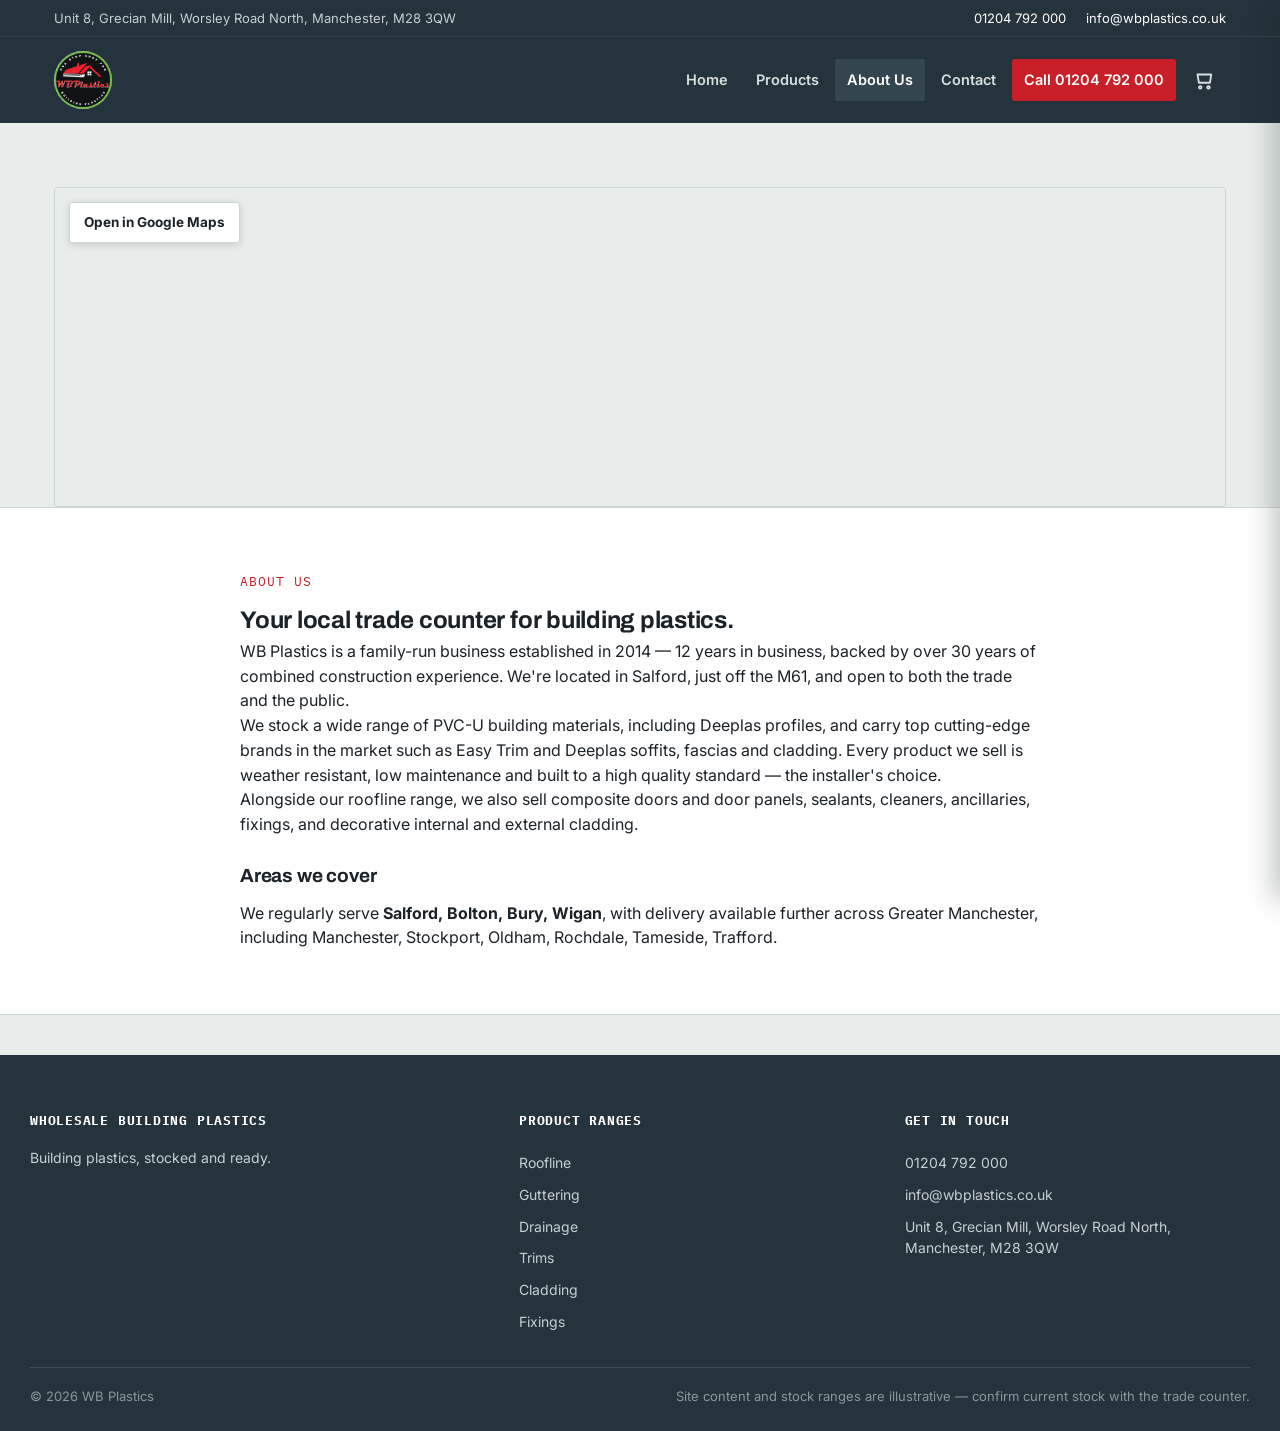
<file: files/about.html>
<!doctype html>
<html lang="en-GB">
<head>
<meta charset="UTF-8">
<meta name="viewport" content="width=device-width, initial-scale=1">
<title>About Us — Family-Run Trade Counter in Salford | WB Plastics</title>
<meta name="description" content="Family-run since 2014, WB Plastics is a Salford-based trade counter serving Salford, Bolton, Bury, Wigan and Greater Manchester with 30+ years combined construction experience and top brands like Deeplas &amp; Easy Trim.">
<link rel="canonical" href="https://wbplastics.co.uk/about.html">
<meta property="og:type" content="website">
<meta property="og:locale" content="en_GB">
<meta property="og:site_name" content="WB Plastics">
<meta property="og:title" content="About Us — Family-Run Trade Counter in Salford | WB Plastics">
<meta property="og:description" content="Family-run since 2014, serving Salford, Bolton, Bury, Wigan and the rest of Greater Manchester.">
<meta property="og:url" content="https://wbplastics.co.uk/about.html">
<meta property="og:image" content="https://wbplastics.co.uk/assets/logo.jpg">
<meta name="twitter:card" content="summary">
<meta name="twitter:title" content="About Us — Family-Run Trade Counter in Salford | WB Plastics">
<meta name="twitter:description" content="Family-run since 2014, serving Salford and Greater Manchester.">
<meta name="twitter:image" content="https://wbplastics.co.uk/assets/logo.jpg">
<link rel="preconnect" href="https://fonts.googleapis.com">
<link href="https://fonts.googleapis.com/css2?family=Archivo:wght@600;800;900&family=Inter:wght@400;500;600;700&family=IBM+Plex+Mono:wght@400;500;700&display=swap" rel="stylesheet">
<link rel="stylesheet" href="styles.css">
</head>
<body data-page="about">

  <section class="section" style="padding-bottom:0;">
    <div class="wrap">
      <div class="map-feature" id="aboutMap"><!-- filled by app.js --></div>
    </div>
  </section>

  <section class="strip">
    <div class="wrap section" id="aboutContent" style="max-width:80ch;"><!-- filled by app.js --></div>
  </section>

  <script src="data.js"></script>
  <script src="basket.js"></script>
  <script src="app.js"></script>
</body>
</html>
</file>
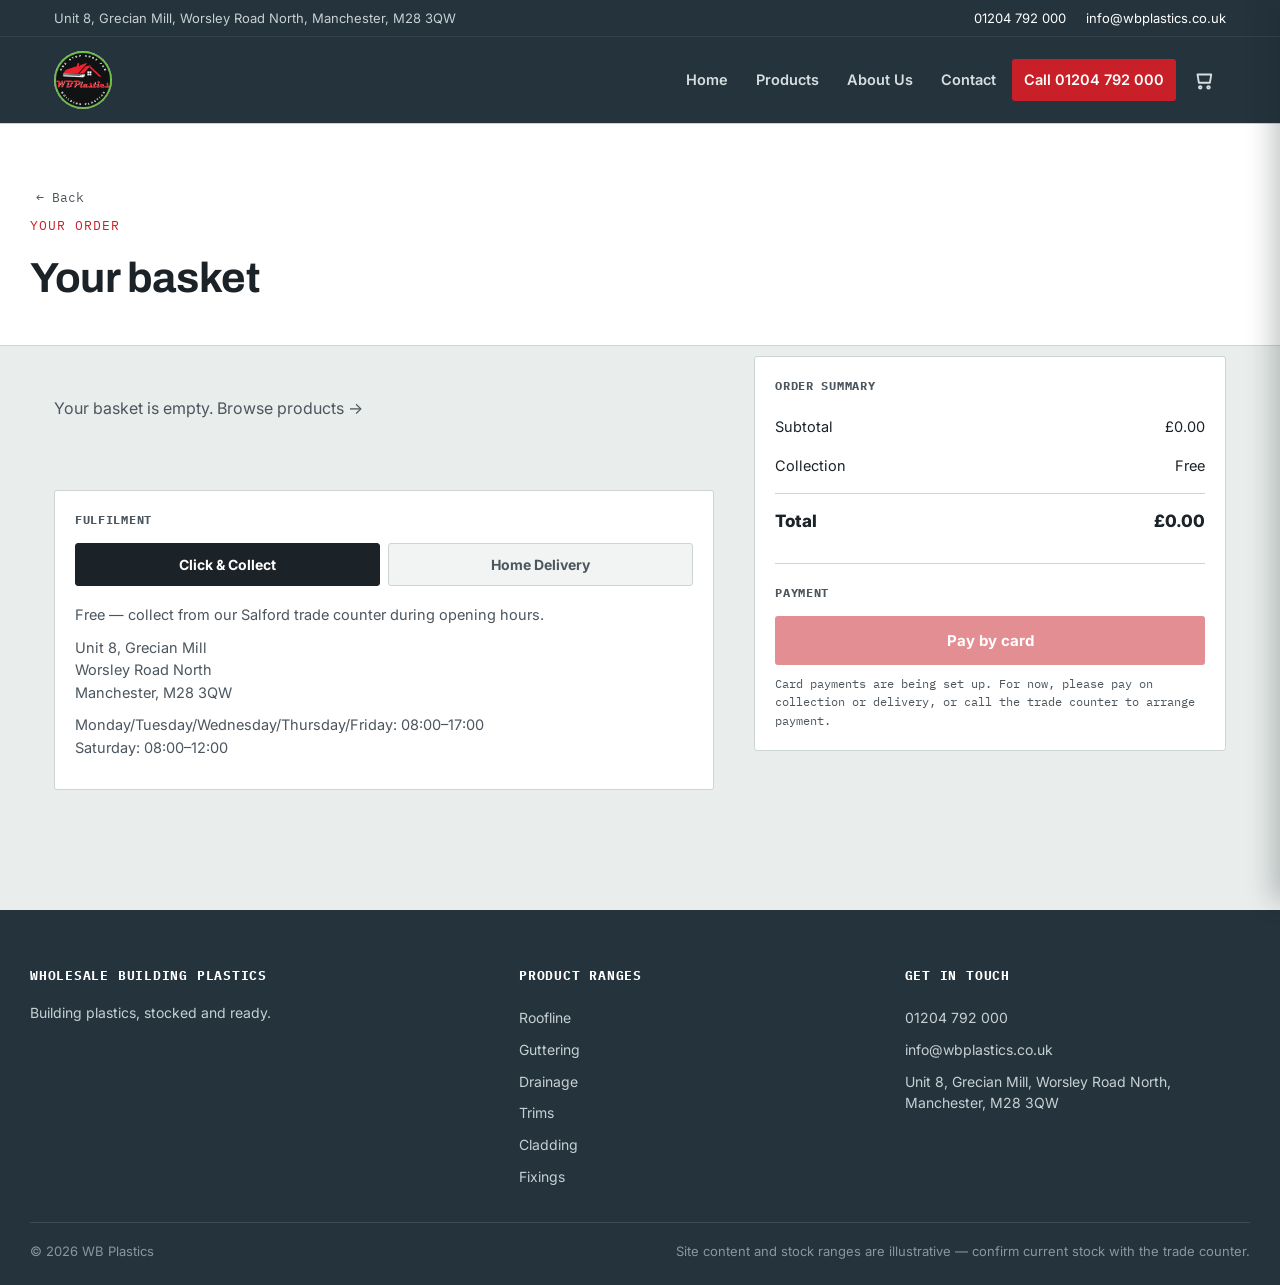
<file: files/basket.html>
<!doctype html>
<html lang="en-GB">
<head>
<meta charset="UTF-8">
<meta name="viewport" content="width=device-width, initial-scale=1">
<title>Your Basket — WB Plastics, Salford (Just off the M61)</title>
<meta name="description" content="Review your basket, choose Click & Collect or Home Delivery, and check out with WB Plastics — the Salford trade counter serving Greater Manchester.">
<meta name="robots" content="noindex, follow">
<link rel="canonical" href="https://wbplastics.co.uk/basket.html">
<meta property="og:type" content="website">
<meta property="og:locale" content="en_GB">
<meta property="og:site_name" content="WB Plastics">
<meta property="og:title" content="Your Basket — WB Plastics">
<meta property="og:description" content="Review your basket and choose Click & Collect or Home Delivery.">
<meta property="og:url" content="https://wbplastics.co.uk/basket.html">
<meta property="og:image" content="https://wbplastics.co.uk/assets/logo.jpg">
<meta name="twitter:card" content="summary">
<meta name="twitter:title" content="Your Basket — WB Plastics">
<meta name="twitter:description" content="Review your basket and choose Click & Collect or Home Delivery.">
<meta name="twitter:image" content="https://wbplastics.co.uk/assets/logo.jpg">
<link rel="preconnect" href="https://fonts.googleapis.com">
<link href="https://fonts.googleapis.com/css2?family=Archivo:wght@600;800;900&family=Inter:wght@400;500;600;700&family=IBM+Plex+Mono:wght@400;500;700&display=swap" rel="stylesheet">
<link rel="stylesheet" href="styles.css">
</head>
<body data-page="basket">

  <section class="strip">
    <div class="wrap section" style="padding-bottom:24px;">
      <button type="button" class="basket-back-link" id="basketBack">&larr; Back</button>
      <span class="section-kicker">Your order</span>
      <h2 style="font-size:clamp(28px,4vw,42px); margin-bottom:10px;">Your basket</h2>
    </div>
  </section>

  <div class="wrap" id="basketPage"><!-- filled by basket.js --></div>

  <script src="data.js"></script>
  <script src="basket.js"></script>
  <script src="app.js"></script>
</body>
</html>
</file>
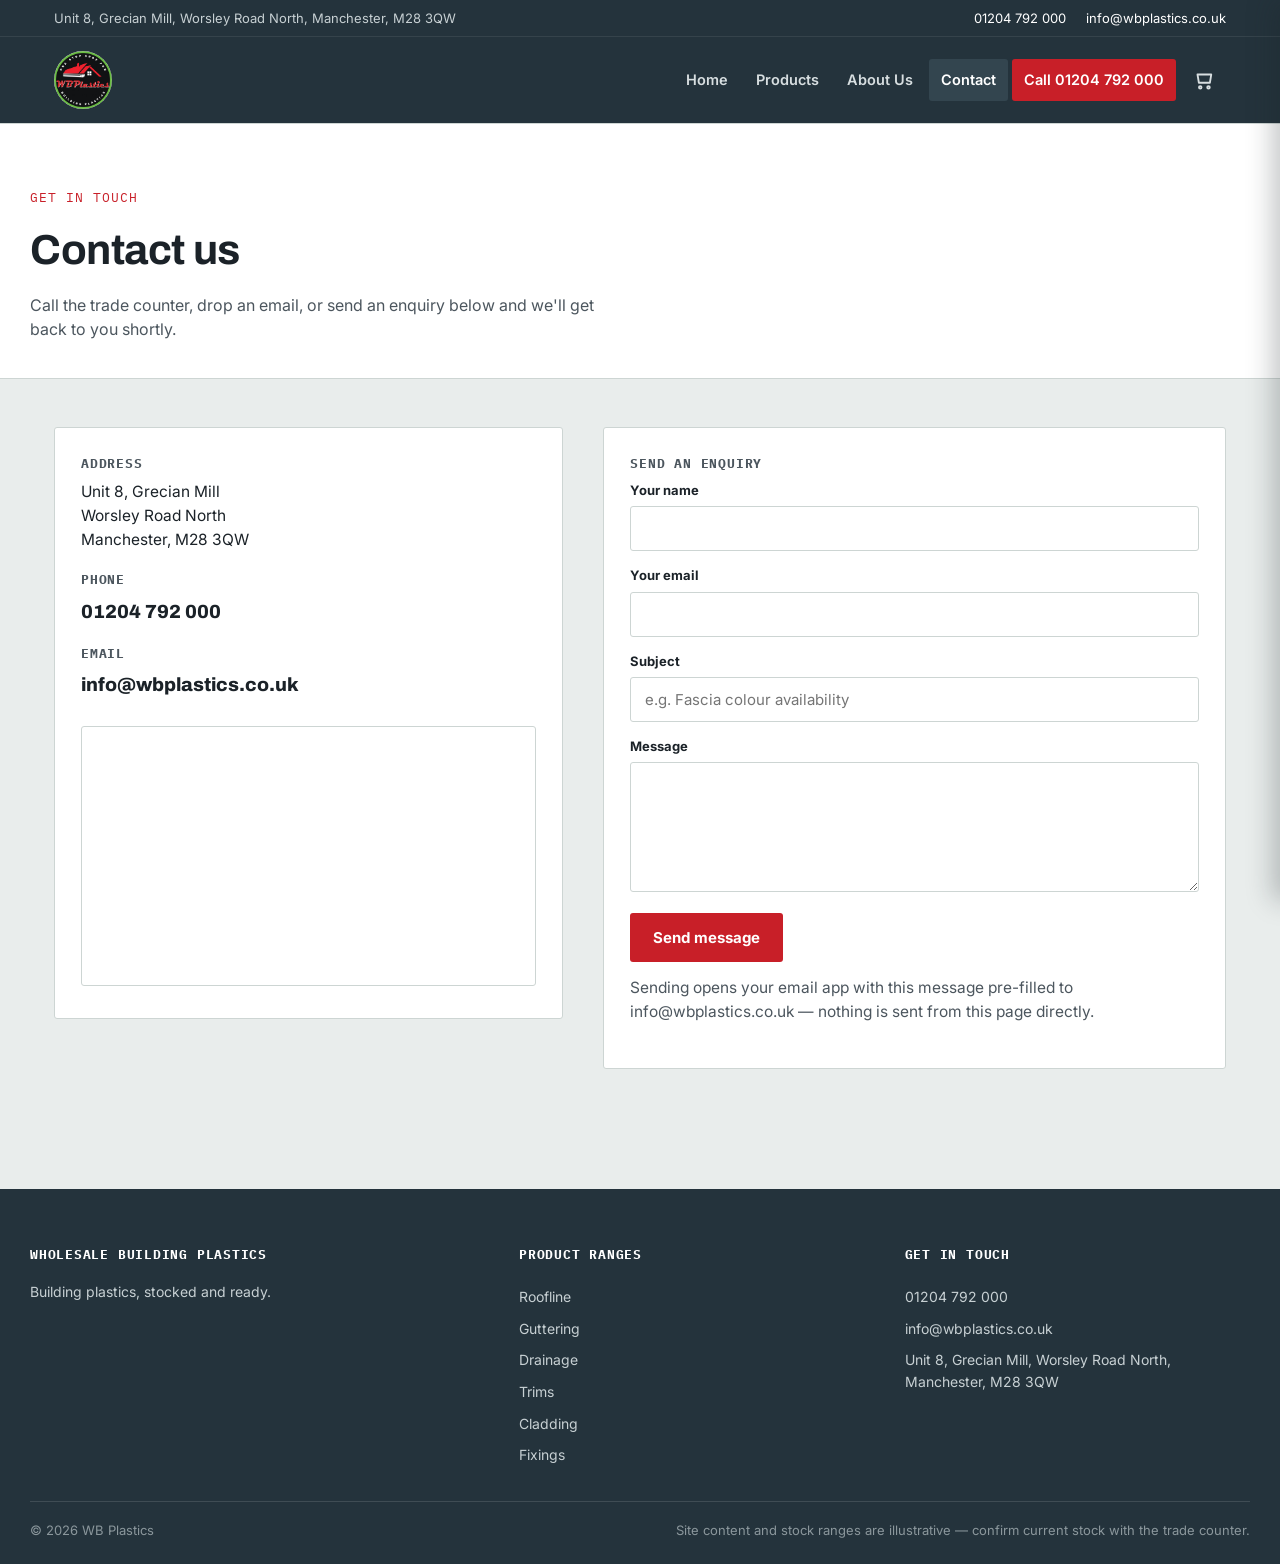
<file: files/contact.html>
<!doctype html>
<html lang="en-GB">
<head>
<meta charset="UTF-8">
<meta name="viewport" content="width=device-width, initial-scale=1">
<title>Contact Us — WB Plastics, Salford (Just off the M61)</title>
<meta name="description" content="Get in touch with WB Plastics — visit our Salford trade counter just off the M61, call, email, or send an enquiry. Serving Salford, Bolton, Bury, Wigan and the rest of Greater Manchester.">
<link rel="canonical" href="https://wbplastics.co.uk/contact.html">
<meta property="og:type" content="website">
<meta property="og:locale" content="en_GB">
<meta property="og:site_name" content="WB Plastics">
<meta property="og:title" content="Contact Us — WB Plastics, Salford (Just off the M61)">
<meta property="og:description" content="Visit our Salford trade counter just off the M61 — serving Greater Manchester.">
<meta property="og:url" content="https://wbplastics.co.uk/contact.html">
<meta property="og:image" content="https://wbplastics.co.uk/assets/logo.jpg">
<meta name="twitter:card" content="summary">
<meta name="twitter:title" content="Contact Us — WB Plastics, Salford (Just off the M61)">
<meta name="twitter:description" content="Visit our Salford trade counter just off the M61 — serving Greater Manchester.">
<meta name="twitter:image" content="https://wbplastics.co.uk/assets/logo.jpg">
<link rel="preconnect" href="https://fonts.googleapis.com">
<link href="https://fonts.googleapis.com/css2?family=Archivo:wght@600;800;900&family=Inter:wght@400;500;600;700&family=IBM+Plex+Mono:wght@400;500;700&display=swap" rel="stylesheet">
<link rel="stylesheet" href="styles.css">
</head>
<body data-page="contact">

  <section class="strip">
    <div class="wrap section" style="padding-bottom:36px;">
      <span class="section-kicker">Get in touch</span>
      <h2 style="font-size:clamp(28px,4vw,42px); margin-bottom:10px;">Contact us</h2>
      <p class="section-sub">Call the trade counter, drop an email, or send an enquiry below and we'll get back to you shortly.</p>
    </div>
  </section>

  <div class="wrap contact-shell">
    <div id="contactDetails"><!-- filled by app.js --></div>

    <div class="contact-card">
      <h3>Send an enquiry</h3>
      <form id="contactForm" class="form-grid">
        <div>
          <label for="name">Your name</label>
          <input id="name" name="name" type="text" required>
        </div>
        <div>
          <label for="email">Your email</label>
          <input id="email" name="email" type="email" required>
        </div>
        <div>
          <label for="subject">Subject</label>
          <input id="subject" name="subject" type="text" placeholder="e.g. Fascia colour availability">
        </div>
        <div>
          <label for="message">Message</label>
          <textarea id="message" name="message" required></textarea>
        </div>
        <button type="submit" class="btn btn-primary" style="justify-self:start;">Send message</button>
        <p class="form-note">Sending opens your email app with this message pre-filled to info@wbplastics.co.uk — nothing is sent from this page directly.</p>
      </form>
    </div>
  </div>

  <script src="data.js"></script>
  <script src="basket.js"></script>
  <script src="app.js"></script>
</body>
</html>
</file>
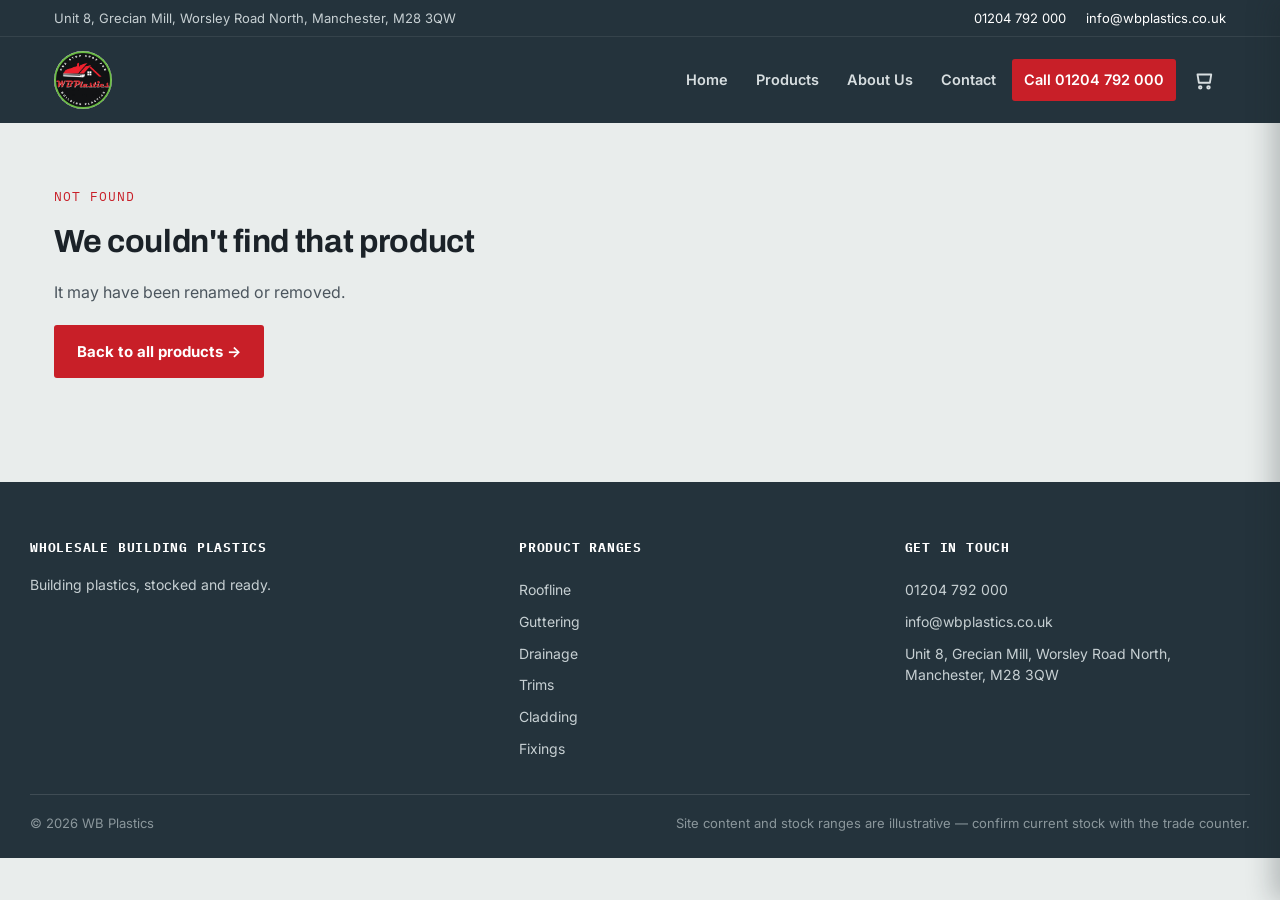
<file: files/product.html>
<!doctype html>
<html lang="en-GB">
<head>
<meta charset="UTF-8">
<meta name="viewport" content="width=device-width, initial-scale=1">
<title>Product — WB Plastics, Salford &amp; Greater Manchester</title>
<meta name="description" content="Product details, sizes and colours — stocked at WB Plastics' Salford trade counter, serving Greater Manchester.">
<meta property="og:type" content="product">
<meta property="og:locale" content="en_GB">
<meta property="og:site_name" content="WB Plastics">
<meta property="og:image" content="https://wbplastics.co.uk/assets/logo.jpg">
<meta name="twitter:card" content="summary">
<meta name="twitter:image" content="https://wbplastics.co.uk/assets/logo.jpg">
<link rel="preconnect" href="https://fonts.googleapis.com">
<link href="https://fonts.googleapis.com/css2?family=Archivo:wght@600;800;900&family=Inter:wght@400;500;600;700&family=IBM+Plex+Mono:wght@400;500;700&display=swap" rel="stylesheet">
<link rel="stylesheet" href="styles.css">
</head>
<body data-page="product">

  <div class="wrap" id="productCrumb"><!-- filled by app.js --></div>

  <div class="wrap" id="productDetail"><!-- filled by app.js --></div>

  <script src="data.js"></script>
  <script src="basket.js"></script>
  <script src="app.js"></script>
</body>
</html>
</file>
<file: files/styles.css>
/* ==========================================================================
   WB PLASTICS — STYLESHEET
   ==========================================================================
   Everything under "1. THEME TOKENS" is the easy customisation panel.
   Change a colour or font here and it updates across the whole site.
   ========================================================================== */

/* ---------- 1. THEME TOKENS ---------- */
:root{
  /* Colours */
  --ink:        #1B2228;   /* near-black, main text */
  --ink-soft:   #4C565E;   /* secondary text */
  --paper:      #E9EDEC;   /* page background (cool stone) */
  --panel:      #FFFFFF;   /* card / panel background */
  --panel-2:    #F2F4F3;   /* alt panel background */
  --line:       #CDD5D3;   /* hairline borders */
  --accent:     #C81F28;   /* brand red (from logo) — CTAs, tags, numerals */
  --accent-ink: #FFFFFF;   /* text on top of accent */
  --slate:      #24333C;   /* deep header / footer background */
  --slate-2:    #33454F;   /* header hover / secondary panels */

  /* Type */
  --font-display: 'Archivo', 'Arial Narrow', sans-serif;
  --font-body:    'Inter', -apple-system, Segoe UI, sans-serif;
  --font-mono:    'IBM Plex Mono', 'Courier New', monospace;

  /* Layout */
  --container: 1220px;
  --radius: 3px;
  --gap: 24px;
}

/* ---------- 2. RESET ---------- */
*, *::before, *::after{ box-sizing: border-box; }
html{ scroll-behavior: smooth; }
body{
  margin:0;
  background: var(--paper);
  color: var(--ink);
  font-family: var(--font-body);
  font-size: 16px;
  line-height: 1.55;
  -webkit-font-smoothing: antialiased;
}
img{ max-width:100%; display:block; }
a{ color: inherit; text-decoration: none; }
ul{ margin:0; padding:0; list-style:none; }
h1,h2,h3,h4{ margin:0; font-family: var(--font-display); letter-spacing: -0.01em; }
p{ margin:0; }
button{ font-family: inherit; cursor:pointer; }
:focus-visible{ outline: 3px solid var(--accent); outline-offset: 2px; }

.wrap{
  max-width: var(--container);
  margin: 0 auto;
  padding: 0 24px;
}

/* ---------- 3. TOP INFO BAR ---------- */
.topbar{
  background: var(--slate);
  color: #C7D0D3;
  font-size: 13px;
}
.topbar .wrap{
  display:flex;
  flex-wrap: wrap;
  gap: 8px 20px;
  justify-content: space-between;
  padding-top: 8px;
  padding-bottom: 8px;
}
.topbar a{ color:#fff; }
.topbar a:hover{ color: var(--accent); }
.topbar-left{ display:flex; gap:20px; flex-wrap:wrap; }

/* ---------- 4. HEADER / NAV ---------- */
.site-header{
  background: var(--slate);
  border-top: 1px solid rgba(255,255,255,.08);
  position: sticky;
  top: 0;
  z-index: 40;
}
.site-header .wrap{
  display:flex;
  align-items:center;
  justify-content: space-between;
  padding-top: 14px;
  padding-bottom: 14px;
  gap: 24px;
}
.logo{
  display:flex;
  align-items:center;
  flex-shrink:0;
}
.logo img{
  height: 58px;
  width: 58px;
  border-radius: 50%;
  display:block;
}
.main-nav{
  display:flex;
  align-items:center;
  gap: 4px;
  flex-wrap: wrap;
}
.main-nav a{
  color:#D7DEE0;
  font-size: 14.5px;
  font-weight: 600;
  padding: 10px 12px;
  border-radius: var(--radius);
}
.main-nav a:hover, .main-nav a.active{
  color:#fff;
  background: var(--slate-2);
}
.nav-cta{
  background: var(--accent) !important;
  color:#fff !important;
}
.nav-toggle{
  display:none;
  background:none; border:none; color:#fff;
  font-size: 22px;
}

/* ---------- 5. HERO ---------- */
.hero{
  background: var(--slate);
  color:#fff;
  position: relative;
  overflow:hidden;
}
.hero .wrap{
  padding-top: 80px;
  padding-bottom: 76px;
  position: relative;
  z-index: 2;
}
.hero-eyebrow{
  display:inline-block;
  font-family: var(--font-mono);
  font-size: 12.5px;
  letter-spacing: .06em;
  text-transform: uppercase;
  color: #FF9DA3;
  background: rgba(200,31,40,.20);
  border: 1px solid rgba(200,31,40,.5);
  padding: 6px 12px;
  border-radius: var(--radius);
  margin-bottom: 22px;
}
.hero h1{
  font-size: clamp(34px, 5.4vw, 62px);
  font-weight: 900;
  line-height: 1.03;
  max-width: 15ch;
  margin-bottom: 22px;
}
.hero p{
  max-width: 56ch;
  font-size: 18px;
  color: #C7D0D3;
  margin-bottom: 34px;
}
.hero-ctas{ display:flex; gap:14px; flex-wrap:wrap; }
.btn{
  display:inline-flex;
  align-items:center;
  gap:8px;
  font-weight:700;
  font-size: 15px;
  padding: 14px 22px;
  border-radius: var(--radius);
  border: 1px solid transparent;
  transition: transform .15s ease, background .15s ease;
}
.btn:hover{ transform: translateY(-1px); }
.btn-primary{ background: var(--accent); color:#fff; }
.btn-primary:hover{ background:#a6181f; }
.btn-ghost{ border-color: rgba(255,255,255,.35); color:#fff; }
.btn-ghost:hover{ background: rgba(255,255,255,.08); }
.btn-dark{ background: var(--ink); color:#fff; }
.btn-dark:hover{ background:#000; }

/* Diagonal hazard stripe motif in hero — subtle, industrial */
.hero::after{
  content:"";
  position:absolute; right:-10%; top:0; bottom:0; width:46%;
  background: repeating-linear-gradient(
    -45deg,
    rgba(200,31,40,.10) 0px, rgba(200,31,40,.10) 14px,
    transparent 14px, transparent 28px
  );
  z-index:1;
}

/* ---------- 6. HIGHLIGHTS STRIP ---------- */
.highlights{
  background: var(--panel);
  border-bottom: 1px solid var(--line);
}
.highlights .wrap{
  display:grid;
  grid-template-columns: repeat(4, 1fr);
  gap: 1px;
  background: var(--line);
  border-left:1px solid var(--line);
  border-right:1px solid var(--line);
}
.highlight-item{
  background: var(--panel);
  padding: 22px 20px;
}
.highlight-item .value{
  font-family: var(--font-display);
  font-weight: 800;
  font-size: 17px;
  margin-bottom: 4px;
}
.highlight-item .label{
  font-family: var(--font-mono);
  font-size: 11.5px;
  text-transform: uppercase;
  letter-spacing:.06em;
  color: var(--ink-soft);
}

/* ---------- 7. SECTION HEADINGS ---------- */
.section{ padding: 64px 0; }
.section-head{
  display:flex;
  align-items: flex-end;
  justify-content: space-between;
  gap: 20px;
  margin-bottom: 34px;
  flex-wrap: wrap;
}
.section-head h2{
  font-size: clamp(26px, 3.4vw, 36px);
  font-weight: 900;
}
.section-kicker{
  font-family: var(--font-mono);
  font-size: 12.5px;
  text-transform: uppercase;
  letter-spacing:.08em;
  color: var(--accent);
  display:block;
  margin-bottom: 10px;
}
.section-sub{ color: var(--ink-soft); max-width: 60ch; }

/* ---------- 8. AISLE DIRECTORY (homepage signature element) ---------- */
.aisles{
  display:grid;
  grid-template-columns: repeat(auto-fill, minmax(270px, 1fr));
  gap: var(--gap);
}
.aisle-card{
  background: var(--panel);
  border: 1px solid var(--line);
  border-radius: var(--radius);
  overflow: hidden;
  display:flex;
  flex-direction: column;
  transition: box-shadow .15s ease, transform .15s ease;
}
.aisle-card:hover{
  box-shadow: 0 14px 30px -18px rgba(27,34,40,.35);
  transform: translateY(-2px);
}
.aisle-sign{
  background: var(--slate);
  color:#fff;
  padding: 12px 16px;
  display:flex;
  align-items:center;
  justify-content: space-between;
  font-family: var(--font-mono);
  font-size: 12.5px;
  letter-spacing:.05em;
}
.aisle-sign .num{
  color: var(--accent);
  font-weight:700;
}
.aisle-photo{
  aspect-ratio: 16/10;
  background: var(--panel-2);
  overflow:hidden;
}
.aisle-photo img{ width:100%; height:100%; object-fit: cover; }
.aisle-body{ padding: 18px 18px 20px; flex:1; display:flex; flex-direction:column; }
.aisle-body h3{ font-size: 19px; margin-bottom: 8px; }
.aisle-body p{ color: var(--ink-soft); font-size: 14.5px; flex:1; margin-bottom: 14px; }
.aisle-link{
  font-family: var(--font-mono);
  font-size: 13px;
  font-weight:700;
  color: var(--ink);
  display:inline-flex;
  align-items:center;
  gap:6px;
}
.aisle-card:hover .aisle-link{ color: var(--accent); }

/* ---------- 9. ABOUT / STRIP SECTIONS ---------- */
.strip{ background: var(--panel); border-top:1px solid var(--line); border-bottom:1px solid var(--line); }
.two-col{
  display:grid;
  grid-template-columns: 1.1fr .9fr;
  gap: 48px;
  align-items:center;
}
.two-col h2{ font-size: clamp(24px,3vw,32px); margin-bottom:16px; }
.two-col p{ color: var(--ink-soft); margin-bottom: 14px; }

.map-feature{
  position: relative;
  height: 320px;
  border-radius: var(--radius);
  overflow: hidden;
  border: 1px solid var(--line);
}
.map-feature iframe{ width:100%; height:100%; border:0; display:block; }
.map-feature .map-badge{
  position: absolute;
  top: 14px;
  left: 14px;
  display:flex;
  align-items:center;
  gap:6px;
  background: var(--panel);
  color: var(--ink);
  font-family: var(--font-body);
  font-weight: 700;
  font-size: 13.5px;
  padding: 9px 14px;
  border-radius: var(--radius);
  border: 1px solid var(--line);
  box-shadow: 0 2px 8px rgba(0,0,0,.15);
}
.map-feature .map-badge:hover{ background: var(--panel-2); }

/* ---------- 10. PRODUCTS PAGE LAYOUT ---------- */
.products-shell{
  display:grid;
  grid-template-columns: 240px 1fr;
  gap: 40px;
  align-items:start;
  padding-top: 40px;
  padding-bottom: 80px;
}
.filter-panel{
  position: sticky;
  top: 84px;
  background: var(--panel);
  border: 1px solid var(--line);
  border-radius: var(--radius);
  padding: 18px;
}
.filter-panel h4{
  font-family: var(--font-mono);
  font-size: 11.5px;
  text-transform: uppercase;
  letter-spacing:.06em;
  color: var(--ink-soft);
  margin-bottom: 12px;
}
.search-box{
  width:100%;
  padding: 10px 12px;
  border:1px solid var(--line);
  border-radius: var(--radius);
  font-family: var(--font-body);
  font-size: 14px;
  margin-bottom: 20px;
  background: var(--panel-2);
}
.cat-list a{
  display:flex;
  justify-content:space-between;
  align-items:center;
  padding: 9px 10px;
  border-radius: var(--radius);
  font-size: 14px;
  font-weight:600;
  color: var(--ink);
}
.cat-list a .n{
  font-family: var(--font-mono);
  font-size:11px;
  color: var(--ink-soft);
}
.cat-list a:hover, .cat-list a.active{
  background: var(--panel-2);
  color: var(--accent);
}

.cat-section{ margin-bottom: 56px; scroll-margin-top: 90px; }
.cat-section-head{
  display:flex;
  align-items:baseline;
  gap:14px;
  border-bottom: 2px solid var(--ink);
  padding-bottom: 12px;
  margin-bottom: 22px;
}
.cat-section-head .bay-num{
  font-family: var(--font-mono);
  font-size: 13px;
  background: var(--accent);
  color:#fff;
  padding: 3px 9px;
  border-radius: var(--radius);
}
.cat-section-head h2{ font-size: 24px; }
.cat-section-head .count{
  margin-left:auto;
  font-family: var(--font-mono);
  font-size: 12px;
  color: var(--ink-soft);
}

.product-grid{
  display:grid;
  grid-template-columns: repeat(auto-fill, minmax(260px, 1fr));
  gap: 18px;
}
.product-card{
  background: var(--panel);
  border: 1px solid var(--line);
  border-radius: var(--radius);
  overflow:hidden;
  display:flex;
  flex-direction: column;
  transition: box-shadow .15s ease, transform .15s ease;
}
.product-card:hover{
  box-shadow: 0 14px 30px -18px rgba(27,34,40,.35);
  transform: translateY(-2px);
}
.product-photo{
  aspect-ratio: 4/3;
  background: var(--panel-2);
  display:flex; align-items:center; justify-content:center;
  overflow:hidden;
}
.product-photo img{ width:100%; height:100%; object-fit:cover; }
.product-photo .placeholder{
  font-family: var(--font-mono);
  font-size: 11px;
  color: var(--ink-soft);
  text-transform: uppercase;
  letter-spacing:.06em;
}
.product-body{ padding:16px; display:flex; flex-direction:column; gap:10px; flex:1; }
.product-body h3{ font-size: 16.5px; }
.product-body .desc{ font-size: 13.5px; color: var(--ink-soft); flex:1; }
.spec-tag{
  font-family: var(--font-mono);
  font-size: 11.5px;
  color: var(--ink-soft);
  background: var(--panel-2);
  border: 1px solid var(--line);
  border-radius: var(--radius);
  padding: 8px 10px;
}
.swatches{ display:flex; flex-wrap:wrap; gap:6px; }
.swatch{
  font-family: var(--font-mono);
  font-size: 10.5px;
  padding: 3px 8px;
  border-radius: 999px;
  border: 1px solid var(--line);
  color: var(--ink-soft);
  background: var(--panel);
}
.no-results{
  padding: 40px 0;
  color: var(--ink-soft);
  font-family: var(--font-mono);
  font-size: 14px;
}

/* ---------- 10b. PRODUCT DETAIL PAGE ---------- */
.detail-crumb{
  display:flex;
  align-items:center;
  gap:8px;
  flex-wrap:wrap;
  padding-top: 22px;
  font-family: var(--font-mono);
  font-size: 12.5px;
  color: var(--ink-soft);
}
.detail-crumb a:hover{ color: var(--accent); }
.detail-crumb span:last-child{ color: var(--ink); font-weight:600; }

.product-detail-shell{
  display:grid;
  grid-template-columns: 1fr 1fr;
  gap: 48px;
  align-items:start;
  padding-top: 24px;
  padding-bottom: 80px;
}
.product-detail-photo{
  aspect-ratio: 4/3;
  background: var(--panel-2);
  border: 1px solid var(--line);
  border-radius: var(--radius);
  display:flex; align-items:center; justify-content:center;
  overflow:hidden;
  position: sticky;
  top: 84px;
}
.product-detail-photo img{ width:100%; height:100%; object-fit:cover; }
.product-detail-photo .placeholder{
  font-family: var(--font-mono);
  font-size: 12px;
  color: var(--ink-soft);
  text-transform: uppercase;
  letter-spacing:.06em;
}
.product-detail-info{ display:flex; flex-direction:column; gap:18px; }
.product-detail-info h1{
  font-size: clamp(26px, 3.4vw, 36px);
  font-weight: 900;
}
.product-detail-info .desc{ color: var(--ink-soft); font-size: 15.5px; max-width: 52ch; }
.detail-field label{
  font-family: var(--font-mono);
  font-size: 11.5px;
  text-transform: uppercase;
  letter-spacing:.06em;
  color: var(--ink-soft);
  display:block;
  margin-bottom: 8px;
}
.detail-field select{
  width:100%;
  max-width: 340px;
  padding: 12px 14px;
  border: 1px solid var(--line);
  border-radius: var(--radius);
  font-family: var(--font-body);
  font-size: 15px;
  background: var(--panel);
  color: var(--ink);
}
.detail-field select:focus,
.detail-field select:focus-visible{
  outline: none;
  border-color: var(--ink-soft);
}
.product-detail-info .btn{ align-self: flex-start; margin-top: 6px; }

/* ---------- 11. CONTACT PAGE ---------- */
.contact-shell{
  display:grid;
  grid-template-columns: .9fr 1.1fr;
  gap: 40px;
  padding-top: 48px;
  padding-bottom: 80px;
  align-items:start;
}
.contact-card{
  background: var(--panel);
  border: 1px solid var(--line);
  border-radius: var(--radius);
  padding: 26px;
}
.contact-card h3{ font-size:13px; font-family: var(--font-mono); text-transform:uppercase; letter-spacing:.06em; color: var(--ink-soft); margin-bottom:6px;}
.contact-card p{ margin-bottom: 18px; font-size: 15.5px; }
.contact-card a.big{ font-size: 19px; font-weight:800; font-family: var(--font-display); }
.map-frame{
  border:0; width:100%; height: 260px; border-radius: var(--radius);
  border: 1px solid var(--line);
  margin-top: 8px;
}
.form-grid{ display:grid; gap:14px; }
.form-grid label{ font-size: 13px; font-weight:700; display:block; margin-bottom:6px; }
.form-grid input, .form-grid textarea{
  width:100%;
  padding: 12px 14px;
  border:1px solid var(--line);
  border-radius: var(--radius);
  font-family: var(--font-body);
  font-size: 15px;
  background: var(--panel);
}
.form-grid textarea{ min-height: 130px; resize: vertical; }
.form-note{ font-size:13px; color: var(--ink-soft); }

/* ---------- 12. FOOTER ---------- */
.site-footer{ background: var(--slate); color:#C7D0D3; margin-top: 40px; }
.footer-grid{
  display:grid;
  grid-template-columns: 1.3fr 1fr 1fr;
  gap: 40px;
  padding: 56px 0 30px;
}
.footer-grid h4{
  color:#fff;
  font-size: 13px;
  font-family: var(--font-mono);
  text-transform: uppercase;
  letter-spacing:.06em;
  margin-bottom: 16px;
}
.footer-grid a{ display:block; padding: 5px 0; font-size:14px; color:#C7D0D3; }
.footer-grid a:hover{ color: var(--accent); }
.footer-bottom{
  border-top: 1px solid rgba(255,255,255,.12);
  padding: 18px 0 24px;
  font-size: 13px;
  color: #8B979C;
  display:flex;
  justify-content: space-between;
  flex-wrap:wrap;
  gap:10px;
}

/* ---------- 13b. BASKET ---------- */
.basket-icon{
  position: relative;
  display:flex;
  align-items:center;
  padding: 10px 10px;
  color:#D7DEE0;
  border-radius: var(--radius);
}
.basket-icon:hover{ color:#fff; background: var(--slate-2); }
.basket-badge{
  position:absolute;
  top:2px; right:2px;
  background: var(--accent);
  color:#fff;
  font-family: var(--font-mono);
  font-size: 10.5px;
  font-weight:700;
  min-width:16px;
  height:16px;
  line-height:16px;
  text-align:center;
  border-radius: 999px;
  padding: 0 3px;
}

/* Product card: outer wrapper is now a div (not an <a>) so the
   "Add to basket" button can sit outside the anchor that links
   to the product detail page. */
.product-card-link{ display:flex; flex-direction:column; flex:1; }
.product-card-actions{
  display:flex;
  align-items:center;
  justify-content:space-between;
  gap: 10px;
  padding: 0 16px 16px;
}
.product-price{ font-family: var(--font-display); font-weight:800; font-size:15px; }
.btn-sm{ padding: 9px 14px; font-size: 13px; }

.detail-price{ font-family: var(--font-display); font-weight:800; font-size: 22px; }
.detail-actions{ display:flex; align-items:center; gap:12px; flex-wrap:wrap; margin-top:6px; }

/* Qty stepper — shared by the product detail page and the basket page */
.qty-stepper{
  display:inline-flex;
  align-items:center;
  border:1px solid var(--line);
  border-radius: var(--radius);
  width: fit-content;
}
.qty-btn{
  background: var(--panel-2);
  border:none;
  width:34px; height:34px;
  font-size:16px;
  font-weight:700;
  color: var(--ink);
}
.qty-btn:hover{ background: var(--line); }
.qty-value{ min-width:32px; text-align:center; font-family: var(--font-mono); font-size:14px; }

/* Drawer + overlay (desktop) */
.basket-overlay{
  position: fixed;
  inset:0;
  background: rgba(27,34,40,.45);
  z-index: 60;
  opacity:0;
  pointer-events:none;
  transition: opacity .2s ease;
}
.basket-overlay.open{ opacity:1; pointer-events:auto; }

.basket-drawer{
  position: fixed;
  top:0; right:0; bottom:0;
  width: clamp(320px, 25vw, 480px);
  background: var(--panel);
  border-left: 1px solid var(--line);
  box-shadow: -8px 0 24px rgba(27,34,40,.25);
  z-index: 61;
  transform: translateX(100%);
  transition: transform .25s ease;
  display:flex;
  flex-direction:column;
}
.basket-drawer.open{ transform: translateX(0); }
.basket-drawer-head{
  display:flex;
  align-items:center;
  justify-content:space-between;
  padding: 18px 20px;
  border-bottom:1px solid var(--line);
}
.basket-drawer-close{ background:none; border:none; font-size:20px; line-height:1; color: var(--ink-soft); }
.basket-drawer-close:hover{ color: var(--accent); }
.basket-drawer-body{ flex:1; overflow-y:auto; padding: 16px 20px; }
.basket-drawer-foot{ padding: 16px 20px; border-top:1px solid var(--line); }
.basket-drawer-checkout{ display:flex; width:100%; justify-content:center; text-align:center; margin-top:12px; }
.basket-line-compact{ padding: 14px 0; }

/* Basket page */
.basket-storage-warning{
  font-family: var(--font-mono);
  font-size: 12.5px;
  color: var(--ink-soft);
  background: var(--panel-2);
  border: 1px solid var(--line);
  border-radius: var(--radius);
  padding: 10px 14px;
  margin-top: 10px;
}
.basket-shell{
  display:grid;
  grid-template-columns: 1.4fr 1fr;
  gap: 40px;
  padding-top: 10px;
  padding-bottom: 80px;
  align-items:start;
}
.basket-line{
  display:grid;
  grid-template-columns: 80px 1fr auto;
  gap:14px;
  padding:16px 0;
  border-bottom:1px solid var(--line);
  align-items:center;
}
.basket-line-photo{
  aspect-ratio:1;
  background:var(--panel-2);
  border-radius:var(--radius);
  overflow:hidden;
  display:flex; align-items:center; justify-content:center;
}
.basket-line-photo img{ width:100%; height:100%; object-fit:cover; }
.basket-line-photo .placeholder{ font-family: var(--font-mono); font-size: 9.5px; color: var(--ink-soft); text-align:center; padding: 0 4px; }
.basket-line-body h3{ font-size: 15.5px; margin-bottom: 4px; }
.basket-line-options{ display:flex; gap:6px; flex-wrap:wrap; margin: 6px 0; }
.basket-line-meta{ display:flex; flex-direction:column; align-items:flex-end; gap:8px; }
.basket-line-price{ font-family: var(--font-display); font-weight:800; }
.basket-remove{ background:none; border:none; font-family:var(--font-mono); font-size:12px; color: var(--ink-soft); text-decoration:underline; }
.basket-remove:hover{ color: var(--accent); }
.basket-empty{ padding: 40px 0; color: var(--ink-soft); }
.basket-back-link{ background:none; border:none; font-family:var(--font-mono); font-size:12.5px; color: var(--ink-soft); margin-bottom:10px; display:block; }
.basket-back-link:hover{ color: var(--accent); }

.fulfilment-panel{
  margin-top: 30px;
  background: var(--panel);
  border:1px solid var(--line);
  border-radius: var(--radius);
  padding: 20px;
}
.fulfilment-panel h4{
  font-family: var(--font-mono);
  font-size: 11.5px;
  text-transform: uppercase;
  letter-spacing:.06em;
  color: var(--ink-soft);
  margin-bottom: 14px;
}
.fulfilment-toggle{ display:flex; gap:8px; margin-bottom:18px; }
.fulfilment-option{
  flex:1;
  padding: 12px;
  border:1px solid var(--line);
  border-radius: var(--radius);
  background: var(--panel-2);
  font-weight:700;
  font-size:14px;
  color: var(--ink-soft);
}
.fulfilment-option.active{ background: var(--ink); color:#fff; border-color: var(--ink); }
.fulfilment-detail p{ color: var(--ink-soft); font-size: 14.5px; margin-bottom: 10px; }
.fulfilment-detail .form-grid{ margin-top: 14px; }

.order-summary{
  background: var(--panel);
  border:1px solid var(--line);
  border-radius:var(--radius);
  padding:20px;
}
.order-summary h4{
  font-family: var(--font-mono);
  font-size: 11.5px;
  text-transform: uppercase;
  letter-spacing:.06em;
  color: var(--ink-soft);
  margin-bottom: 14px;
}
.summary-row{ display:flex; justify-content:space-between; padding:8px 0; font-size:14.5px; }
.summary-total{ border-top:1px solid var(--line); margin-top:8px; padding-top:14px; font-weight:800; font-size:17px; }
.payment-stub{ margin-top:20px; border-top:1px solid var(--line); padding-top:20px; }
.payment-stub .btn{ width:100%; justify-content:center; }
.payment-stub .btn[disabled]{ opacity:.5; cursor:not-allowed; }
.payment-stub .btn[disabled]:hover{ transform:none; }
.payment-note{ font-family: var(--font-mono); font-size:12px; color: var(--ink-soft); margin-top:10px; }

/* ---------- 13. RESPONSIVE ---------- */
@media (max-width: 900px){
  .topbar{ display:none; }
  .main-nav{ display:none; }
  .nav-toggle{ display:block; }
  .main-nav.open{
    display:flex;
    flex-direction:column;
    position:absolute;
    top:100%; left:0; right:0;
    background: var(--slate);
    padding: 10px 16px 18px;
    border-top: 1px solid rgba(255,255,255,.1);
  }
  .highlights .wrap{ grid-template-columns: repeat(2,1fr); }
  .two-col{ grid-template-columns: 1fr; }
  .products-shell{ grid-template-columns: 1fr; }
  .filter-panel{ position: static; }
  .product-detail-shell{ grid-template-columns: 1fr; }
  .product-detail-photo{ position: static; }
  .contact-shell{ grid-template-columns: 1fr; }
  .footer-grid{ grid-template-columns: 1fr 1fr; }
  .basket-shell{ grid-template-columns: 1fr; }
}
@media (max-width: 560px){
  .wrap{ padding: 0 28px; }
  .highlights .wrap{ grid-template-columns: 1fr 1fr; }
  .footer-grid{ grid-template-columns: 1fr; }
  .hero-ctas{ flex-direction:column; align-items:stretch; }

  .product-grid{ grid-template-columns: repeat(3, 1fr); gap: 8px; }
  .product-card .desc,
  .product-card .swatches,
  .product-card .spec-tag{ display:none; }
  .product-body{ padding: 8px; gap:4px; }
  .product-body h3{ font-size: 11.5px; line-height:1.3; }
  .product-card-actions{ padding: 0 8px 8px; flex-direction:column; align-items:stretch; gap:4px; }
  .product-price{ font-size: 12px; text-align:center; }
  .product-card-actions .btn-sm{ padding: 7px 6px; font-size: 11px; }
}

@media (prefers-reduced-motion: reduce){
  *{ scroll-behavior: auto !important; transition:none !important; }
}
</file>
